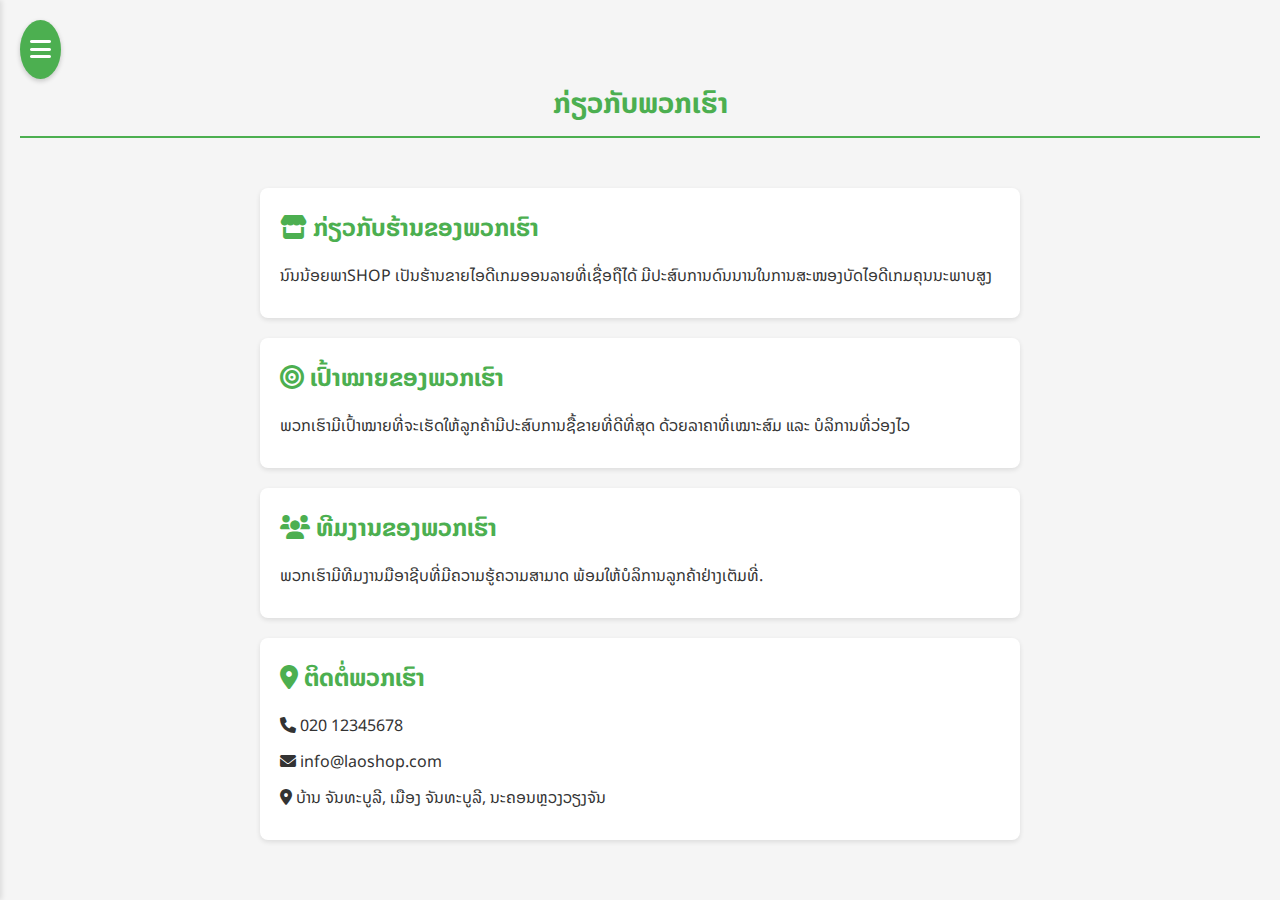
<file: about.html>
<!DOCTYPE html>
<html lang="lo">
<head>
    <meta charset="UTF-8">
    <meta name="viewport" content="width=device-width, initial-scale=1.0">
    <title>ກ່ຽວກັບພວກເຮົາ - ຮ້ານຂາຍສິນຄ້າ</title>
    <link rel="stylesheet" href="style.css">
    <link href="https://fonts.googleapis.com/css2?family=Noto+Sans+Lao:wght@400;500;700&display=swap" rel="stylesheet">
    <link rel="stylesheet" href="https://cdnjs.cloudflare.com/ajax/libs/font-awesome/6.0.0-beta3/css/all.min.css">
</head>
<body>
    <div class="menu-icon" id="menuIcon">
        <i class="fas fa-bars"></i>
    </div>
    
    <div class="sidebar" id="sidebar">
        <div class="sidebar-header">
            <h2>ເມນູ</h2>
            <div class="balance-display">
                <i class="fas fa-coins"></i> <span id="currentBalance">0</span> ກີບ
            </div>
        </div>
        <ul class="sidebar-menu">
            <li><a href="index.html"><i class="fas fa-home"></i> ຫນ້າຫຼັກ</a></li>
            <li><a href="topup.html"><i class="fas fa-wallet"></i> ເຕີມເງິນ</a></li>
            <li><a href="register.html"><i class="fas fa-user-plus"></i> ລົງທະບຽນ</a></li>
            <li><a href="login.html"><i class="fas fa-sign-in-alt"></i> ເຂົ້າສູ່ລະບົບ</a></li>
            <li><a href="#"><i class="fas fa-shopping-cart"></i> ສິນຄ້າ</a></li>
            <li><a href="payment.html"><i class="fas fa-money-bill-wave"></i> ຊ່ອງທາງຊຳລະ</a></li>
            <li><a href="orders.html"><i class="fas fa-history"></i> ປະຫວັດສັ່ງຊື້</a></li>
            <li><a href="pending.html"><i class="fas fa-clock"></i> ລໍຖ້າຊຳລະ</a></li>
            <li><a href="about.html"><i class="fas fa-info-circle"></i> ກ່ຽວກັບພວກເຮົາ</a></li>
            <li><a href="#" class="logout-btn"><i class="fas fa-sign-out-alt"></i> ອອກຈາກລະບົບ</a></li>
        </ul>
    </div>
    
    <div class="main-content" id="mainContent">
        <h1 class="page-title">ກ່ຽວກັບພວກເຮົາ</h1>
        
        <div class="about-container">
            <div class="about-section">
                <h2><i class="fas fa-store"></i> ກ່ຽວກັບຮ້ານຂອງພວກເຮົາ</h2>
                <p>ນົນນ້ອຍພາSHOP ເປັນຮ້ານຂາຍໄອດີເກມອອນລາຍທີ່ເຊື່ອຖືໄດ້ ມີປະສົບການດົນນານໃນການສະໜອງບັດໄອດີເກມຄຸນນະພາບສູງ</p>
            </div>
            
            <div class="about-section">
                <h2><i class="fas fa-bullseye"></i> ເປົ້າໝາຍຂອງພວກເຮົາ</h2>
                <p>ພວກເຮົາມີເປົ້າໝາຍທີ່ຈະເຮັດໃຫ້ລູກຄ້າມີປະສົບການຊື້ຂາຍທີ່ດີທີ່ສຸດ ດ້ວຍລາຄາທີ່ເໝາະສົມ ແລະ ບໍລິການທີ່ວ່ອງໄວ</p>
            </div>
            
            <div class="about-section">
                <h2><i class="fas fa-users"></i> ທີມງານຂອງພວກເຮົາ</h2>
                <p>ພວກເຮົາມີທີມງານມືອາຊີບທີ່ມີຄວາມຮູ້ຄວາມສາມາດ ພ້ອມໃຫ້ບໍລິການລູກຄ້າຢ່າງເຕັມທີ່.</p>
            </div>
            
            <div class="about-section">
                <h2><i class="fas fa-map-marker-alt"></i> ຕິດຕໍ່ພວກເຮົາ</h2>
                <p><i class="fas fa-phone"></i> 020 12345678</p>
                <p><i class="fas fa-envelope"></i> info@laoshop.com</p>
                <p><i class="fas fa-map-marker-alt"></i> ບ້ານ ຈັນທະບູລີ, ເມືອງ ຈັນທະບູລີ, ນະຄອນຫຼວງວຽງຈັນ</p>
            </div>
        </div>
    </div>
    
    <script src="script.js"></script>
</body>
</html>
</file>
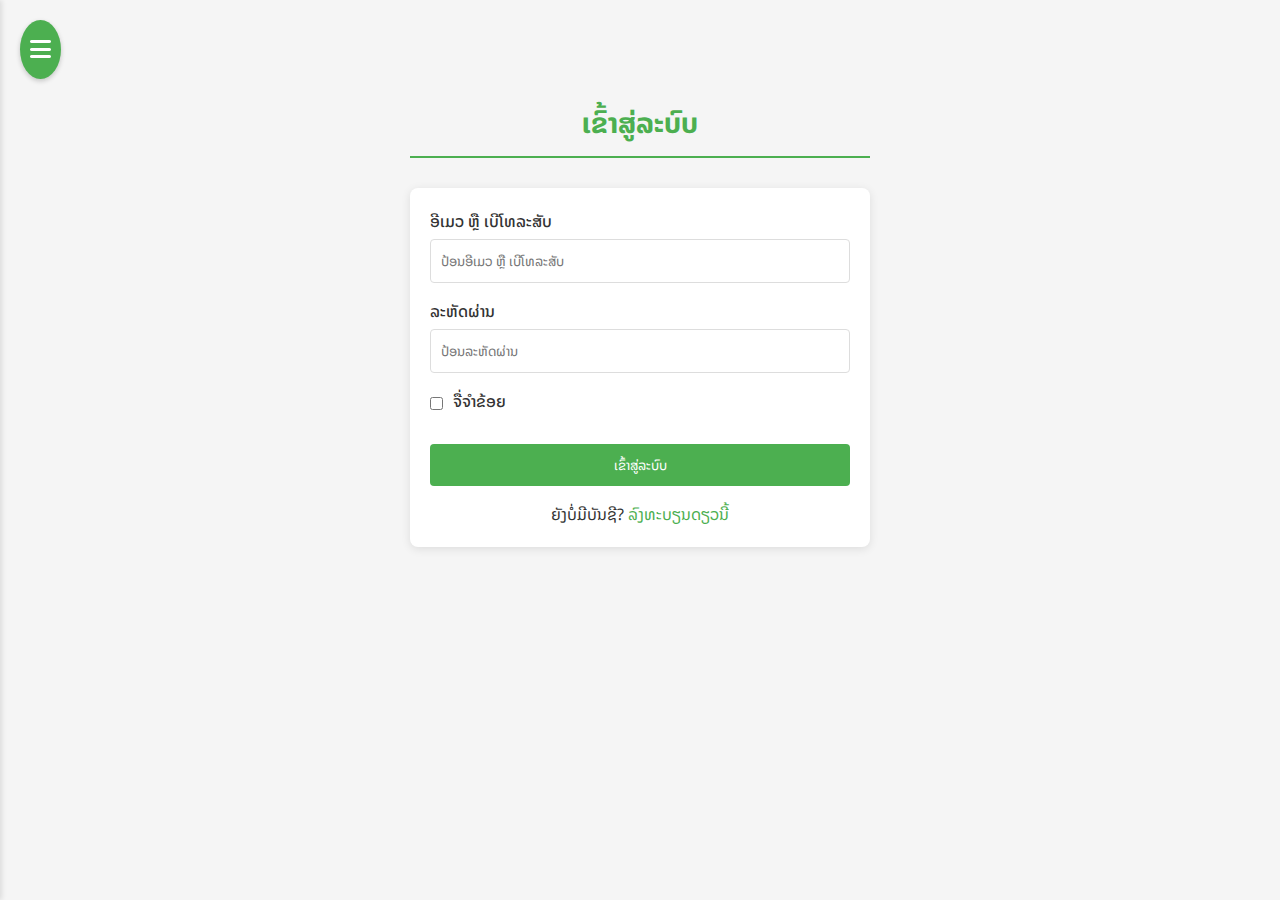
<file: admin.html>
<!DOCTYPE html>
<html lang="lo">
<head>
    <meta charset="UTF-8">
    <meta name="viewport" content="width=device-width, initial-scale=1.0">
    <title>Admin Dashboard - ນົນນ້ອຍພາSHOP</title>
    <link rel="stylesheet" href="style.css">
    <link href="https://fonts.googleapis.com/css2?family=Noto+Sans+Lao:wght@400;500;700&display=swap" rel="stylesheet">
    <link rel="stylesheet" href="https://cdnjs.cloudflare.com/ajax/libs/font-awesome/6.0.0-beta3/css/all.min.css">
</head>
<body>
    <div class="menu-icon" id="menuIcon">
        <i class="fas fa-bars"></i>
    </div>
    
    <div class="sidebar" id="sidebar">
        <div class="sidebar-header">
            <h2>ເມນູ Admin</h2>
        </div>
        <ul class="sidebar-menu">
            <li><a href="admin.html"><i class="fas fa-tachometer-alt"></i> ໜ້າຫຼັກ Admin</a></li>
            <li><a href="#" id="manageProducts"><i class="fas fa-boxes"></i> ຈັດການສິນຄ້າ</a></li>
            <li><a href="#" id="manageUsers"><i class="fas fa-users"></i> ຈັດການຜູ້ໃຊ້</a></li>
            <li><a href="#" id="manageOrders"><i class="fas fa-clipboard-list"></i> ຈັດການຄຳສັ່ງຊື້</a></li>
            <li><a href="#" id="managePayments"><i class="fas fa-money-bill-wave"></i> ຈັດການການຊຳລະ</a></li>
            <li><a href="#" class="logout-btn"><i class="fas fa-sign-out-alt"></i> ອອກຈາກລະບົບ</a></li>
        </ul>
    </div>
    
    <div class="main-content" id="mainContent">
        <h1 class="page-title">Admin Dashboard</h1>
        
        <div class="admin-container">
            <!-- ໜ້າຈັດການສິນຄ້າ -->
            <div class="admin-section" id="productsSection">
                <h2><i class="fas fa-boxes"></i> ຈັດການສິນຄ້າ</h2>
                <button class="admin-btn" id="addProductBtn">ເພີ່ມສິນຄ້າໃໝ່</button>
                
                <div class="admin-table-container">
                    <table class="admin-table">
                        <thead>
                            <tr>
                                <th>ລຳດັບ</th>
                                <th>ຊື່ສິນຄ້າ</th>
                                <th>ລາຄາ</th>
                                <th>ຮູບພາບ</th>
                                <th>ຈັດການ</th>
                            </tr>
                        </thead>
                        <tbody id="productsTableBody">
                            <!-- ຈະເພີ່ມຂໍ້ມູນສິນຄ້າໂດຍ JavaScript -->
                        </tbody>
                    </table>
                </div>
            </div>
            
            <!-- ໜ້າຈັດການຜູ້ໃຊ້ -->
            <div class="admin-section" id="usersSection" style="display:none;">
                <h2><i class="fas fa-users"></i> ຈັດການຜູ້ໃຊ້</h2>
                
                <div class="admin-table-container">
                    <table class="admin-table">
                        <thead>
                            <tr>
                                <th>ລຳດັບ</th>
                                <th>ຊື່</th>
                                <th>ອີເມວ</th>
                                <th>ເບີໂທ</th>
                                <th>ຍອດເງິນ</th>
                                <th>ສະຖານະ</th>
                                <th>ຈັດການ</th>
                            </tr>
                        </thead>
                        <tbody id="usersTableBody">
                            <!-- ຈະເພີ່ມຂໍ້ມູນຜູ້ໃຊ້ໂດຍ JavaScript -->
                        </tbody>
                    </table>
                </div>
            </div>
            
            <!-- ໜ້າຈັດການຄຳສັ່ງຊື້ -->
            <div class="admin-section" id="ordersSection" style="display:none;">
                <h2><i class="fas fa-clipboard-list"></i> ຈັດການຄຳສັ່ງຊື້</h2>
                
                <div class="admin-table-container">
                    <table class="admin-table">
                        <thead>
                            <tr>
                                <th>ລຳດັບ</th>
                                <th>ລະຫັດສັ່ງຊື້</th>
                                <th>ຜູ້ໃຊ້</th>
                                <th>ສິນຄ້າ</th>
                                <th>ລາຄາ</th>
                                <th>ວັນທີ</th>
                                <th>ສະຖານະ</th>
                                <th>ຈັດການ</th>
                            </tr>
                        </thead>
                        <tbody id="ordersTableBody">
                            <!-- ຈະເພີ່ມຂໍ້ມູນຄຳສັ່ງຊື້ໂດຍ JavaScript -->
                        </tbody>
                    </table>
                </div>
            </div>
            
            <!-- ໜ້າຈັດການການຊຳລະ -->
            <div class="admin-section" id="paymentsSection" style="display:none;">
                <h2><i class="fas fa-money-bill-wave"></i> ຈັດການການຊຳລະ</h2>
                
                <div class="admin-table-container">
                    <table class="admin-table">
                        <thead>
                            <tr>
                                <th>ລຳດັບ</th>
                                <th>ລະຫັດການຊຳລະ</th>
                                <th>ຜູ້ໃຊ້</th>
                                <th>ຈຳນວນເງິນ</th>
                                <th>ວັນທີ</th>
                                <th>ສະຖານະ</th>
                                <th>ຈັດການ</th>
                            </tr>
                        </thead>
                        <tbody id="paymentsTableBody">
                            <!-- ຈະເພີ່ມຂໍ້ມູນການຊຳລະໂດຍ JavaScript -->
                        </tbody>
                    </table>
                </div>
            </div>
            
            <!-- Modal ສຳຫຼັບເພີ່ມ/ແກ້ໄຂສິນຄ້າ -->
            <div class="modal" id="productModal">
                <div class="modal-content">
                    <span class="close-btn">&times;</span>
                    <h2 id="modalTitle">ເພີ່ມສິນຄ້າໃໝ່</h2>
                    <form id="productForm">
                        <input type="hidden" id="productId">
                        <div class="form-group">
                            <label for="productName">ຊື່ສິນຄ້າ</label>
                            <input type="text" id="productName" required>
                        </div>
                        <div class="form-group">
                            <label for="productPrice">ລາຄາ (ກີບ)</label>
                            <input type="number" id="productPrice" required>
                        </div>
                        <div class="form-group">
                            <label for="productImage">URL ຮູບພາບ</label>
                            <input type="text" id="productImage" required>
                        </div>
                        <div class="form-group">
                            <label for="productDesc">ລາຍລະອຽດ</label>
                            <textarea id="productDesc" rows="4" required></textarea>
                        </div>
                        <button type="submit" class="admin-btn">ບັນທຶກ</button>
                    </form>
                </div>
            </div>
        </div>
    </div>
    
    <script src="script.js"></script>
</body>
</html>
</file>
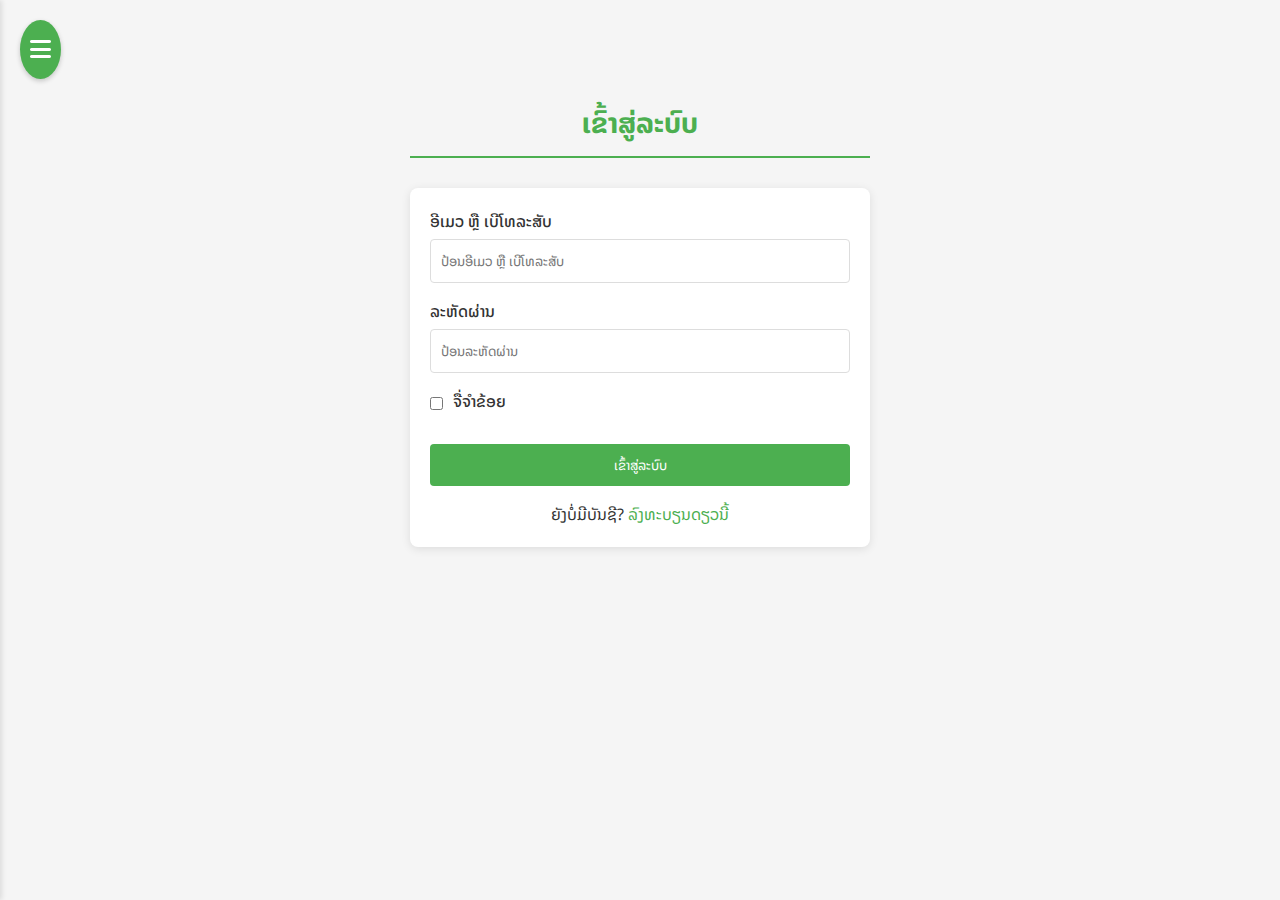
<file: login.html>
<!DOCTYPE html>
<html lang="lo">
<head>
    <meta charset="UTF-8">
    <meta name="viewport" content="width=device-width, initial-scale=1.0">
    <title>ເຂົ້າສູ່ລະບົບ - ນົນນ້ອຍພາSHOP</title>
    <link rel="stylesheet" href="style.css">
    <link href="https://fonts.googleapis.com/css2?family=Noto+Sans+Lao:wght@400;500;700&display=swap" rel="stylesheet">
    <link rel="stylesheet" href="https://cdnjs.cloudflare.com/ajax/libs/font-awesome/6.0.0-beta3/css/all.min.css">
</head>
<body>
    <div class="menu-icon" id="menuIcon">
        <i class="fas fa-bars"></i>
    </div>

    <div class="sidebar" id="sidebar">
        <div class="sidebar-header">
            <h2>ເມນູ</h2>
        </div>
        <ul class="sidebar-menu">
            <li><a href="index.html"><i class="fas fa-home"></i> ຫນ້າຫຼັກ</a></li>
            <li><a href="register.html"><i class="fas fa-user-plus"></i> ລົງທະບຽນ</a></li>
            <li><a href="login.html"><i class="fas fa-sign-in-alt"></i> ເຂົ້າສູ່ລະບົບ</a></li>
            <li><a href="#"><i class="fas fa-shopping-cart"></i> ສິນຄ້າ</a></li>
            <li><a href="orders.html"><i class="fas fa-history"></i> ປະຫວັດສັ່ງຊື້</a></li>
            <li><a href="pending.html"><i class="fas fa-clock"></i> ລາຍການບໍ່ສຳເລັດ</a></li>
            <li><a href="about.html"><i class="fas fa-info-circle"></i> ກ່ຽວກັບພວກເຮົາ</a></li>
        </ul>
    </div>

    <div class="main-content" id="mainContent">
        <div class="auth-container">
            <h1 class="page-title">ເຂົ້າສູ່ລະບົບ</h1>
            <form class="auth-form" id="loginForm">
                <div class="form-group">
                    <label for="email">ອີເມວ ຫຼື ເບີໂທລະສັບ</label>
                    <input type="text" id="email" placeholder="ປ້ອນອີເມວ ຫຼື ເບີໂທລະສັບ" required>
                </div>
                <div class="form-group">
                    <label for="password">ລະຫັດຜ່ານ</label>
                    <input type="password" id="password" placeholder="ປ້ອນລະຫັດຜ່ານ" required>
                </div>
                <div class="form-group remember">
                    <input type="checkbox" id="remember">
                    <label for="remember">ຈື່ຈຳຂ້ອຍ</label>
                </div>
                <button type="submit" class="auth-btn">ເຂົ້າສູ່ລະບົບ</button>
                <p class="auth-link">ຍັງບໍ່ມີບັນຊີ? <a href="register.html">ລົງທະບຽນດຽວນີ້</a></p>
            </form>
        </div>
    </div>

    <script src="script.js"></script>
</body>
</html>
</file>
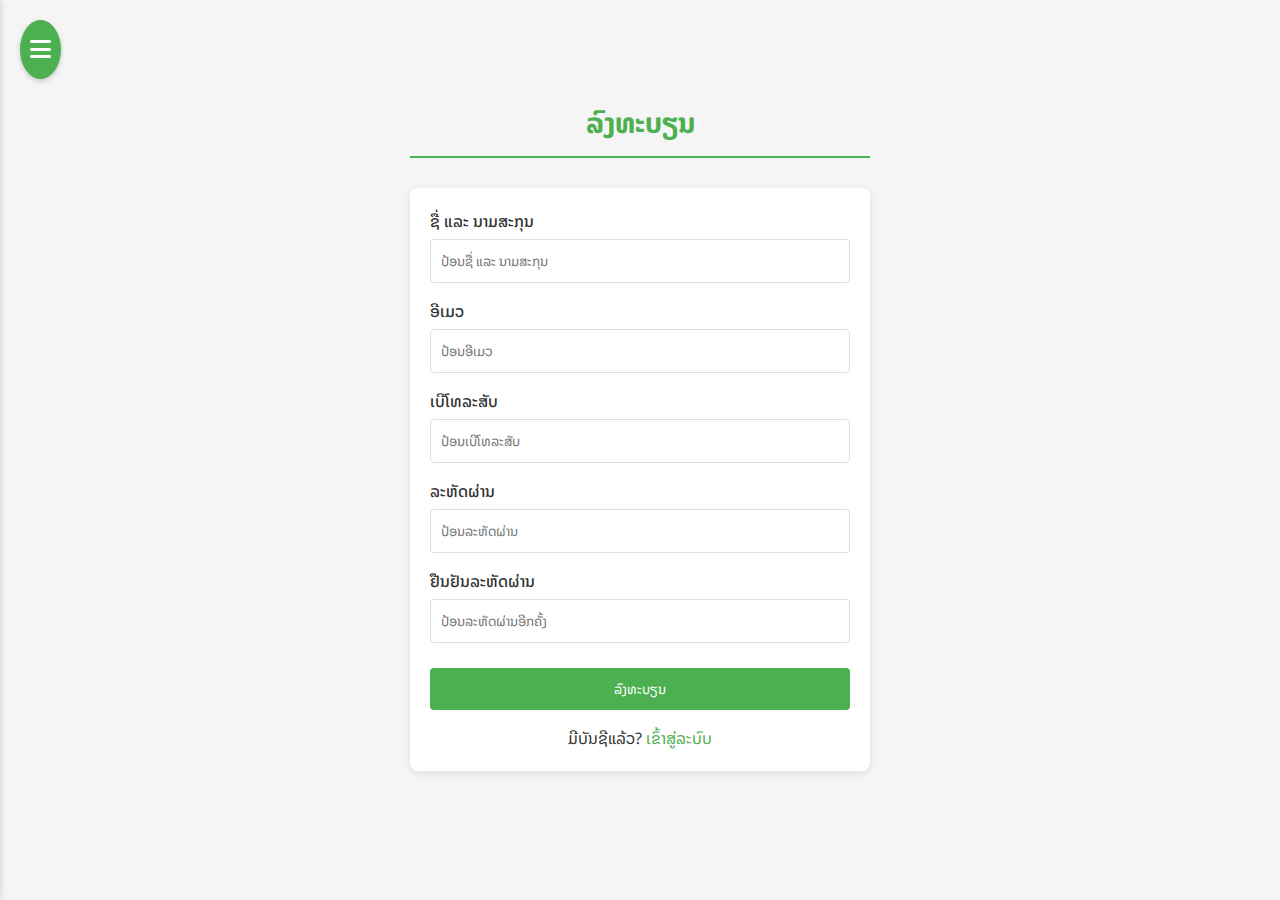
<file: register.html>
<!DOCTYPE html>
<html lang="lo">
<head>
    <meta charset="UTF-8">
    <meta name="viewport" content="width=device-width, initial-scale=1.0">
    <title>ລົງທະບຽນ - ນົນນ້ອຍພາSHOP</title>
    <link rel="stylesheet" href="style.css">
    <link href="https://fonts.googleapis.com/css2?family=Noto+Sans+Lao:wght@400;500;700&display=swap" rel="stylesheet">
    <link rel="stylesheet" href="https://cdnjs.cloudflare.com/ajax/libs/font-awesome/6.0.0-beta3/css/all.min.css">
</head>
<body>
    <div class="menu-icon" id="menuIcon">
        <i class="fas fa-bars"></i>
    </div>
    
    <div class="sidebar" id="sidebar">
        <div class="sidebar-header">
            <h2>ເມນູ</h2>
        </div>
        <ul class="sidebar-menu">
            <li><a href="index.html"><i class="fas fa-home"></i> ຫນ້າຫຼັກ</a></li>
            <li><a href="register.html"><i class="fas fa-user-plus"></i> ລົງທະບຽນ</a></li>
            <li><a href="login.html"><i class="fas fa-sign-in-alt"></i> ເຂົ້າສູ່ລະບົບ</a></li>
            <li><a href="#"><i class="fas fa-shopping-cart"></i> ສິນຄ້າ</a></li>
            <li><a href="orders.html"><i class="fas fa-history"></i> ປະຫວັດສັ່ງຊື້</a></li>
            <li><a href="pending.html"><i class="fas fa-clock"></i> ລາຍການບໍ່ສຳເລັດ</a></li>
            <li><a href="about.html"><i class="fas fa-info-circle"></i> ກ່ຽວກັບພວກເຮົາ</a></li>
        </ul>
    </div>
    
    <div class="main-content" id="mainContent">
        <div class="auth-container">
            <h1 class="page-title">ລົງທະບຽນ</h1>
            <form class="auth-form" id="registerForm">
                <div class="form-group">
                    <label for="name">ຊື່ ແລະ ນາມສະກຸນ</label>
                    <input type="text" id="name" placeholder="ປ້ອນຊື່ ແລະ ນາມສະກຸນ" required>
                </div>
                <div class="form-group">
                    <label for="email">ອີເມວ</label>
                    <input type="email" id="email" placeholder="ປ້ອນອີເມວ" required>
                </div>
                <div class="form-group">
                    <label for="phone">ເບີໂທລະສັບ</label>
                    <input type="tel" id="phone" placeholder="ປ້ອນເບີໂທລະສັບ" required>
                </div>
                <div class="form-group">
                    <label for="password">ລະຫັດຜ່ານ</label>
                    <input type="password" id="password" placeholder="ປ້ອນລະຫັດຜ່ານ" required minlength="6">
                </div>
                <div class="form-group">
                    <label for="confirm-password">ຢືນຢັນລະຫັດຜ່ານ</label>
                    <input type="password" id="confirm-password" placeholder="ປ້ອນລະຫັດຜ່ານອີກຄັ້ງ" required>
                </div>
                <button type="submit" class="auth-btn">ລົງທະບຽນ</button>
                <p class="auth-link">ມີບັນຊີແລ້ວ? <a href="login.html">ເຂົ້າສູ່ລະບົບ</a></p>
            </form>
        </div>
    </div>
    
    <script src="script.js"></script>
</body>
</html>
</file>
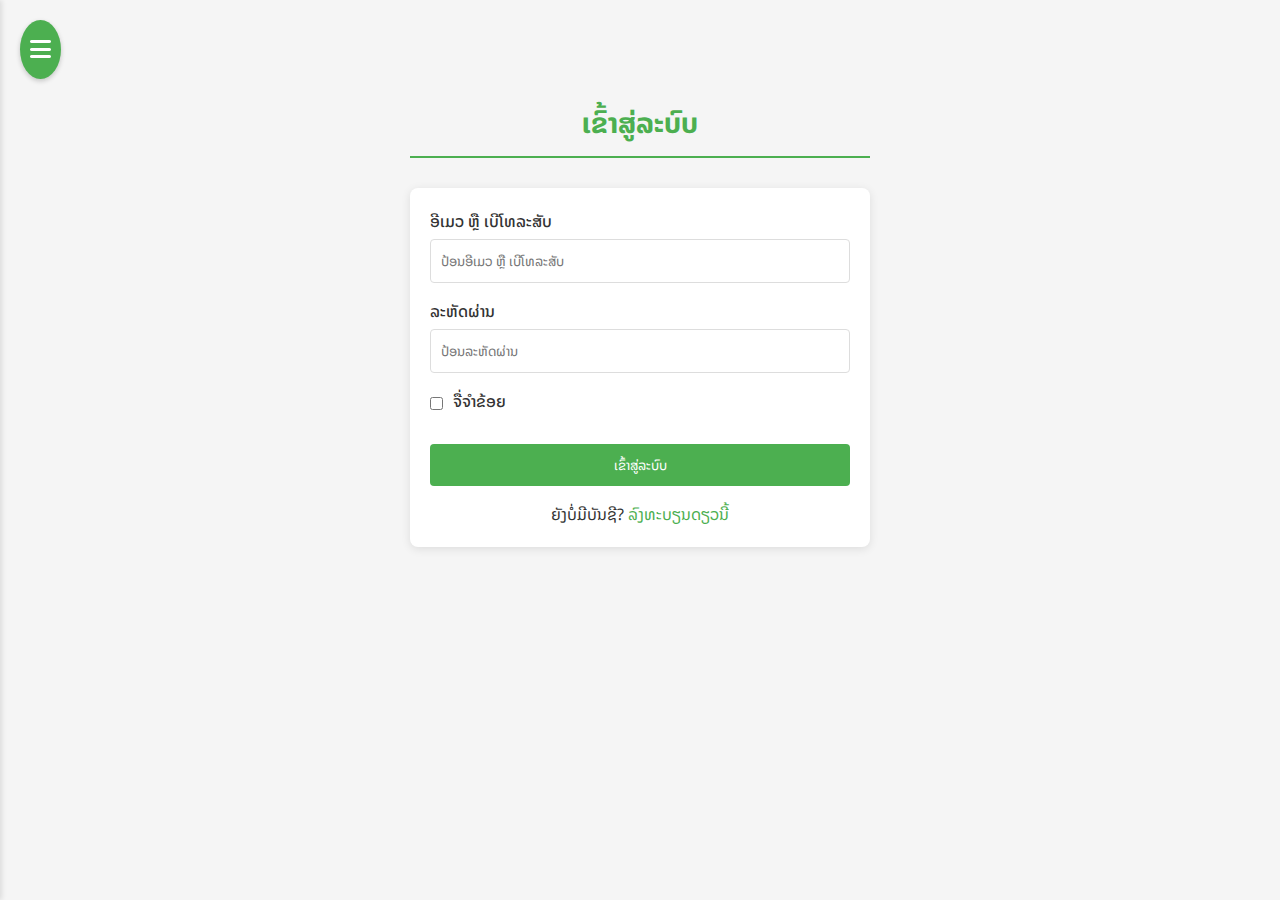
<file: topup.html>
<!DOCTYPE html>
<html lang="lo">
<head>
    <meta charset="UTF-8">
    <meta name="viewport" content="width=device-width, initial-scale=1.0">
    <title>ເຕີມເງິນ - ນົນນ້ອຍພາSHOP</title>
    <link rel="stylesheet" href="style.css">
    <link href="https://fonts.googleapis.com/css2?family=Noto+Sans+Lao:wght@400;500;700&display=swap" rel="stylesheet">
    <link rel="stylesheet" href="https://cdnjs.cloudflare.com/ajax/libs/font-awesome/6.0.0-beta3/css/all.min.css">
</head>
<body>
    <div class="menu-icon" id="menuIcon">
        <i class="fas fa-bars"></i>
    </div>
    
    <div class="sidebar" id="sidebar">
        <div class="sidebar-header">
            <h2>ເມນູ</h2>
            <div class="balance-display">
                <i class="fas fa-coins"></i> <span id="currentBalance">0</span> ກີບ
            </div>
        </div>
        <ul class="sidebar-menu">
            <li><a href="index.html"><i class="fas fa-home"></i> ຫນ້າຫຼັກ</a></li>
            <li><a href="topup.html"><i class="fas fa-wallet"></i> ເຕີມເງິນ</a></li>
            <li><a href="register.html"><i class="fas fa-user-plus"></i> ລົງທະບຽນ</a></li>
            <li><a href="login.html"><i class="fas fa-sign-in-alt"></i> ເຂົ້າສູ່ລະບົບ</a></li>
            <li><a href="#"><i class="fas fa-shopping-cart"></i> ສິນຄ້າ</a></li>
            <li><a href="orders.html"><i class="fas fa-history"></i> ປະຫວັດສັ່ງຊື້</a></li>
            <li><a href="pending.html"><i class="fas fa-clock"></i> ລາຍການບໍ່ສຳເລັດ</a></li>
            <li><a href="about.html"><i class="fas fa-info-circle"></i> ກ່ຽວກັບພວກເຮົາ</a></li>
            <li><a href="#" class="logout-btn"><i class="fas fa-sign-out-alt"></i> ອອກຈາກລະບົບ</a></li>
        </ul>
    </div>
    
    <div class="main-content" id="mainContent">
        <h1 class="page-title">ເຕີມເງິນ</h1>
        
        <div class="topup-container">
            <div class="balance-info">
                <h2><i class="fas fa-coins"></i> ເງິນໃນບັນຊີ</h2>
                <div class="balance-amount" id="balanceAmount">0 ກີບ</div>
            </div>
            
            <form class="topup-form" id="topupForm">
                <div class="form-group">
                    <label for="amount">ຈຳນວນເງິນທີ່ຕ້ອງການເຕີມ (ກີບ)</label>
                    <input type="number" id="amount" min="10000" step="10000" placeholder="ປ້ອນຈຳນວນເງິນ" required>
                </div>
                
                <button type="submit" class="topup-btn">ຢືນຢັນການເຕີມເງິນ</button>
            </form>
            
            <div class="transaction-history">
                <h2><i class="fas fa-list"></i> ປະຫວັດການເຕີມເງິນ</h2>
                <div class="history-list" id="historyList">
                    <!-- ຈະເພີ່ມລາຍການໂດຍ JavaScript -->
                </div>
            </div>
        </div>
    </div>
    
    <script src="script.js"></script>
</body>
</html>
</file>
<file: style.css>
* {
    margin: 0;
    padding: 0;
    box-sizing: border-box;
    font-family: 'Noto Sans Lao', sans-serif;
}

body {
    background-color: #f5f5f5;
    color: #333;
}

/* ເມນູ */
.menu-icon {
    position: fixed;
    top: 20px;
    left: 20px;
    font-size: 24px;
    cursor: pointer;
    z-index: 1000;
    background: #4CAF50;
    color: white;
    padding: 10px;
    border-radius: 50%;
    box-shadow: 0 2px 5px rgba(0,0,0,0.2);
    transition: all 0.3s;
}

.sidebar {
    position: fixed;
    top: 0;
    left: -300px;
    width: 300px;
    height: 100%;
    background: white;
    box-shadow: 2px 0 5px rgba(0,0,0,0.1);
    transition: all 0.3s;
    z-index: 999;
}

.sidebar.active {
    left: 0;
}

.sidebar-header {
    padding: 20px;
    background: #4CAF50;
    color: white;
    text-align: center;
}

.balance-display {
    margin-top: 10px;
    font-size: 16px;
    color: #FFD700;
}

.sidebar-menu {
    padding: 20px 0;
    list-style: none;
}

.sidebar-menu li {
    padding: 15px 20px;
    border-bottom: 1px solid #eee;
    transition: all 0.2s;
}

.sidebar-menu li:hover {
    background: #f5f5f5;
}

.sidebar-menu a {
    text-decoration: none;
    color: #333;
    display: block;
}

.sidebar-menu i {
    margin-right: 10px;
    width: 20px;
    text-align: center;
}

.logout-btn {
    color: #f44336 !important;
}

/* ເນື້ອຫາ */
.main-content {
    margin-left: 0;
    padding: 80px 20px 20px;
    transition: all 0.3s;
}

.main-content.active {
    margin-left: 300px;
}

.page-title {
    text-align: center;
    margin-bottom: 30px;
    color: #4CAF50;
    font-size: 28px;
    padding-bottom: 10px;
    border-bottom: 2px solid #4CAF50;
}

/* ສິນຄ້າ */
.product-container {
    display: flex;
    flex-wrap: wrap;
    gap: 20px;
    justify-content: center;
    margin-top: 30px;
}

.product-card {
    background: white;
    border-radius: 8px;
    overflow: hidden;
    box-shadow: 0 2px 10px rgba(0,0,0,0.1);
    width: 280px;
    transition: all 0.3s;
    cursor: pointer;
    position: relative;
}

.product-card:hover {
    transform: translateY(-5px);
    box-shadow: 0 5px 15px rgba(0,0,0,0.2);
}

.product-image {
    height: 200px;
    overflow: hidden;
}

.product-image img {
    width: 100%;
    height: 100%;
    object-fit: cover;
    background-color: #f5f5f5;
}

.product-info {
    padding: 15px;
}

.product-title {
    font-size: 18px;
    margin-bottom: 10px;
}

.product-price {
    color: #4CAF50;
    font-weight: bold;
}

.product-detail {
    padding: 15px;
    display: none;
    position: absolute;
    bottom: 0;
    left: 0;
    right: 0;
    background: white;
    z-index: 10;
}

.product-card:hover .product-detail {
    display: block;
}

.buy-btn {
    width: 100%;
    padding: 8px;
    background: #4CAF50;
    color: white;
    border: none;
    border-radius: 4px;
    cursor: pointer;
    margin-top: 10px;
}

/* ການເຕີມເງິນ */
.topup-container {
    max-width: 800px;
    margin: 0 auto;
    padding: 20px;
}

.topup-form {
    background: white;
    padding: 20px;
    border-radius: 8px;
    box-shadow: 0 2px 10px rgba(0,0,0,0.1);
    margin-bottom: 20px;
}

.topup-form input {
    width: 100%;
    padding: 10px;
    margin: 10px 0;
    border: 1px solid #ddd;
    border-radius: 4px;
}

.topup-btn {
    width: 100%;
    padding: 10px;
    background: #4CAF50;
    color: white;
    border: none;
    border-radius: 4px;
    cursor: pointer;
    margin-top: 10px;
}

.transaction-history {
    background: white;
    padding: 20px;
    border-radius: 8px;
    box-shadow: 0 2px 10px rgba(0,0,0,0.1);
}

.transaction-item {
    padding: 15px;
    border-bottom: 1px solid #eee;
    display: flex;
    justify-content: space-between;
    margin-bottom: 15px;
    background: white;
    border-radius: 8px;
    box-shadow: 0 2px 5px rgba(0,0,0,0.1);
}

.transaction-amount {
    color: #4CAF50;
    font-weight: bold;
}

.transaction-date {
    color: #777;
    font-size: 14px;
}

/* ປະຫວັດການສັ່ງຊື້ */
.orders-container, .pending-container {
    max-width: 800px;
    margin: 0 auto;
    padding: 20px;
}

.order-item {
    background: white;
    padding: 15px;
    border-radius: 8px;
    box-shadow: 0 2px 5px rgba(0,0,0,0.1);
    margin-bottom: 15px;
}

.order-header {
    display: flex;
    justify-content: space-between;
    margin-bottom: 10px;
    font-weight: bold;
}

.order-details p {
    margin-bottom: 5px;
}

/* ກ່ຽວກັບພວກເຮົາ */
.about-container {
    max-width: 800px;
    margin: 0 auto;
    padding: 20px;
}

.about-section {
    background: white;
    padding: 20px;
    border-radius: 8px;
    box-shadow: 0 2px 5px rgba(0,0,0,0.1);
    margin-bottom: 20px;
}

.about-section h2 {
    color: #4CAF50;
    margin-bottom: 15px;
}

.about-section p {
    margin-bottom: 10px;
}

/* ຟອມການລົງທະບຽນ ແລະ ເຂົ້າສູ່ລະບົບ */
.auth-container {
    max-width: 500px;
    margin: 0 auto;
    padding: 20px;
}

.auth-form {
    background: white;
    padding: 20px;
    border-radius: 8px;
    box-shadow: 0 2px 10px rgba(0,0,0,0.1);
}

.form-group {
    margin-bottom: 15px;
}

.form-group label {
    display: block;
    margin-bottom: 5px;
    font-weight: 500;
}

.form-group input {
    width: 100%;
    padding: 10px;
    border: 1px solid #ddd;
    border-radius: 4px;
}

.form-group.remember {
    display: flex;
    align-items: center;
}

.form-group.remember input {
    width: auto;
    margin-right: 10px;
}

.auth-btn {
    width: 100%;
    padding: 10px;
    background: #4CAF50;
    color: white;
    border: none;
    border-radius: 4px;
    cursor: pointer;
    margin-top: 10px;
}

.auth-link {
    text-align: center;
    margin-top: 15px;
}

.auth-link a {
    color: #4CAF50;
    text-decoration: none;
}

/* ສະຖານະ */
.status-success {
    color: #2e7d32;
    background: #e8f5e9;
    padding: 2px 8px;
    border-radius: 4px;
}

.status-pending {
    color: #ff8f00;
    background: #fff8e1;
    padding: 2px 8px;
    border-radius: 4px;
}

.no-orders, .no-transactions {
    text-align: center;
    color: #777;
    padding: 20px;
}

/* Responsive */
@media (max-width: 768px) {
    .sidebar {
        width: 250px;
    }
    .main-content.active {
        margin-left: 250px;
    }
    .product-card {
        width: 100%;
    }
}
</file>
